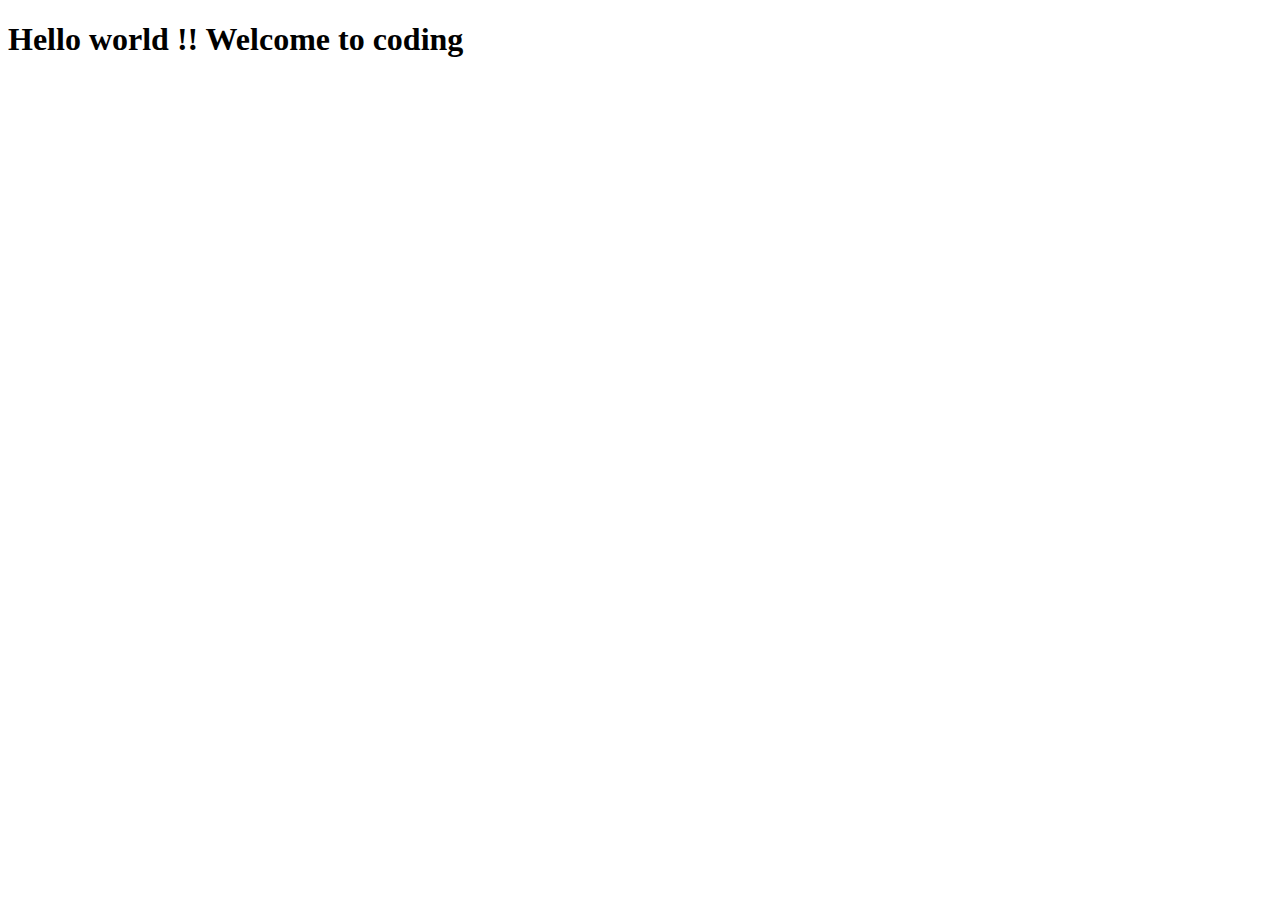
<file: practice/index.html>
<!DOCTYPE html>
<html lang="en">
<head>
   <meta charset="UTF-8">
   <meta name="viewport" content="width=device-width, initial-scale=1.0">
   <title>HTML</title>
</head>
<body>
 <h1>Hello world !! Welcome to coding </h1>
</body>
</html>
</file>
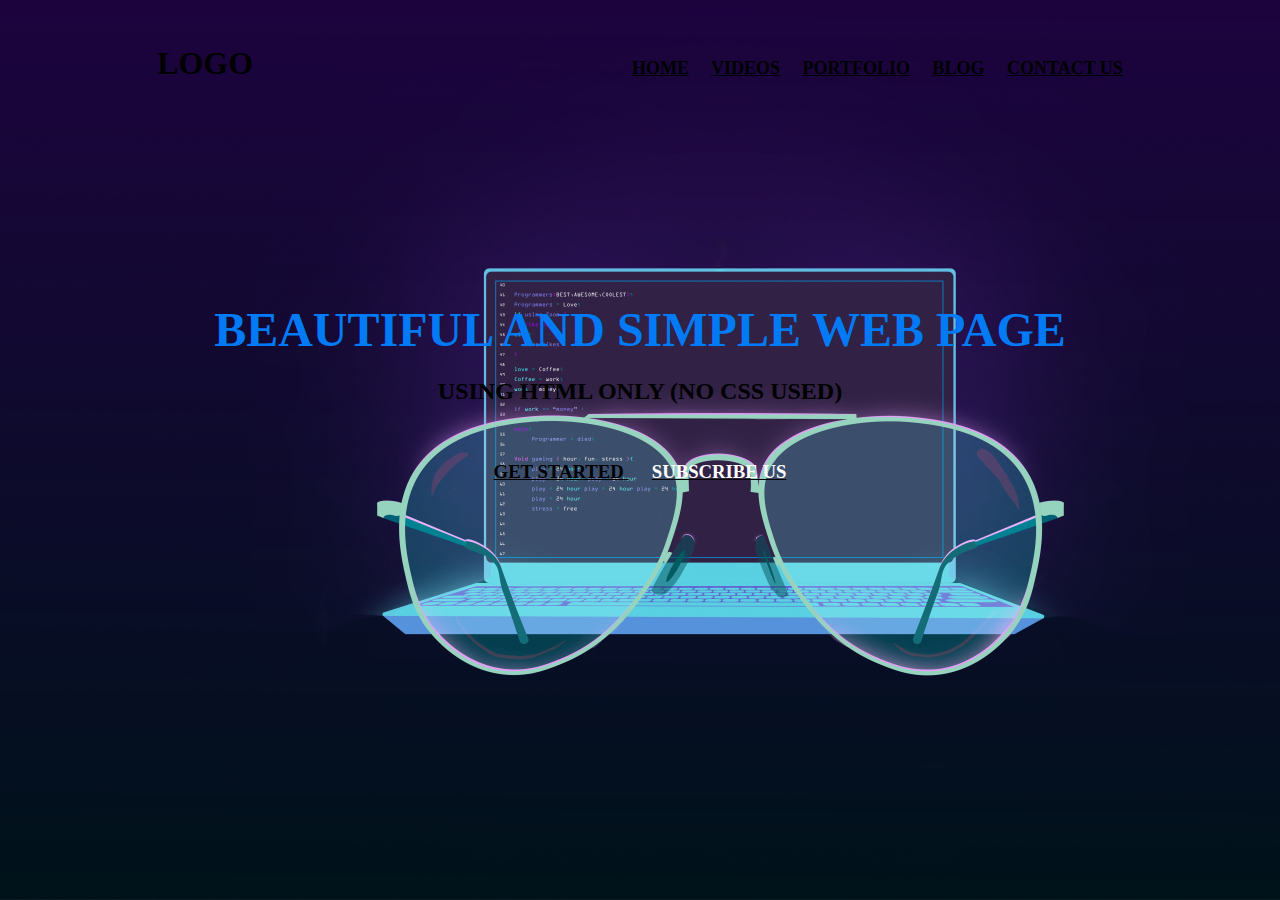
<file: back.html>
<!DOCTYPE html>
<html lang="en">
<head>
	<meta charset="utf-8">
	<title>
		beautiful and simple website using html only -- fullywrold web tutorials
	</title>
</head>
<body background="back.jpg" link="#000" alink="#017bf5" vlink="#000">
	<br />
	<h3 align="center">
		<font face="Lato" size="6">LOGO</font>
		&nbsp;&nbsp;&nbsp;&nbsp;&nbsp;&nbsp;&nbsp;&nbsp;&nbsp;&nbsp;&nbsp;&nbsp;&nbsp;&nbsp;&nbsp;&nbsp;&nbsp;&nbsp;&nbsp;
		&nbsp;&nbsp;&nbsp;&nbsp;&nbsp;&nbsp;&nbsp;&nbsp;&nbsp;&nbsp;&nbsp;&nbsp;&nbsp;&nbsp;&nbsp;&nbsp;&nbsp;&nbsp;&nbsp;
		&nbsp;&nbsp;&nbsp;&nbsp;&nbsp;&nbsp;&nbsp;&nbsp;&nbsp;&nbsp;&nbsp;&nbsp;&nbsp;&nbsp;&nbsp;&nbsp;&nbsp;&nbsp;&nbsp;
		&nbsp;&nbsp;&nbsp;&nbsp;&nbsp;&nbsp;&nbsp;&nbsp;&nbsp;&nbsp;&nbsp;&nbsp;&nbsp;&nbsp;&nbsp;&nbsp;&nbsp;&nbsp;&nbsp;
		<font face="cinzel" size="4">
			<a href="#">HOME</a>&nbsp;&nbsp;&nbsp;&nbsp;
			<a href="#">VIDEOS</a>&nbsp;&nbsp;&nbsp;&nbsp;
			<a href="#">PORTFOLIO</a>&nbsp;&nbsp;&nbsp;&nbsp;
			<a href="#">BLOG</a>&nbsp;&nbsp;&nbsp;&nbsp;
			<a href="#">CONTACT US</a>
		</font>
	</h3>
	<br /><br /><br /><br /><br /><br /><br /><br /><br /><br />
	<h1 align="center">
		<font face="Lato" color="#017bf5" size="7">
			BEAUTIFUL AND SIMPLE WEB PAGE
		</font>
	</h1>
	<h3 align="center">
		<font face="Lato" color="#000" size="5">
			USING HTML ONLY (NO CSS USED)
		</font>
	</h3>
	<br />
	<h3 align="center">
	<a href="#">
		<font face="Lato" color="#000">GET STARTED</font>
	</a>&nbsp;&nbsp;&nbsp;&nbsp;
	<a href="#">
		<font face="Lato" color="#fff">SUBSCRIBE US</font>
	</a>
	</h3>
</body>
</html>
</file>
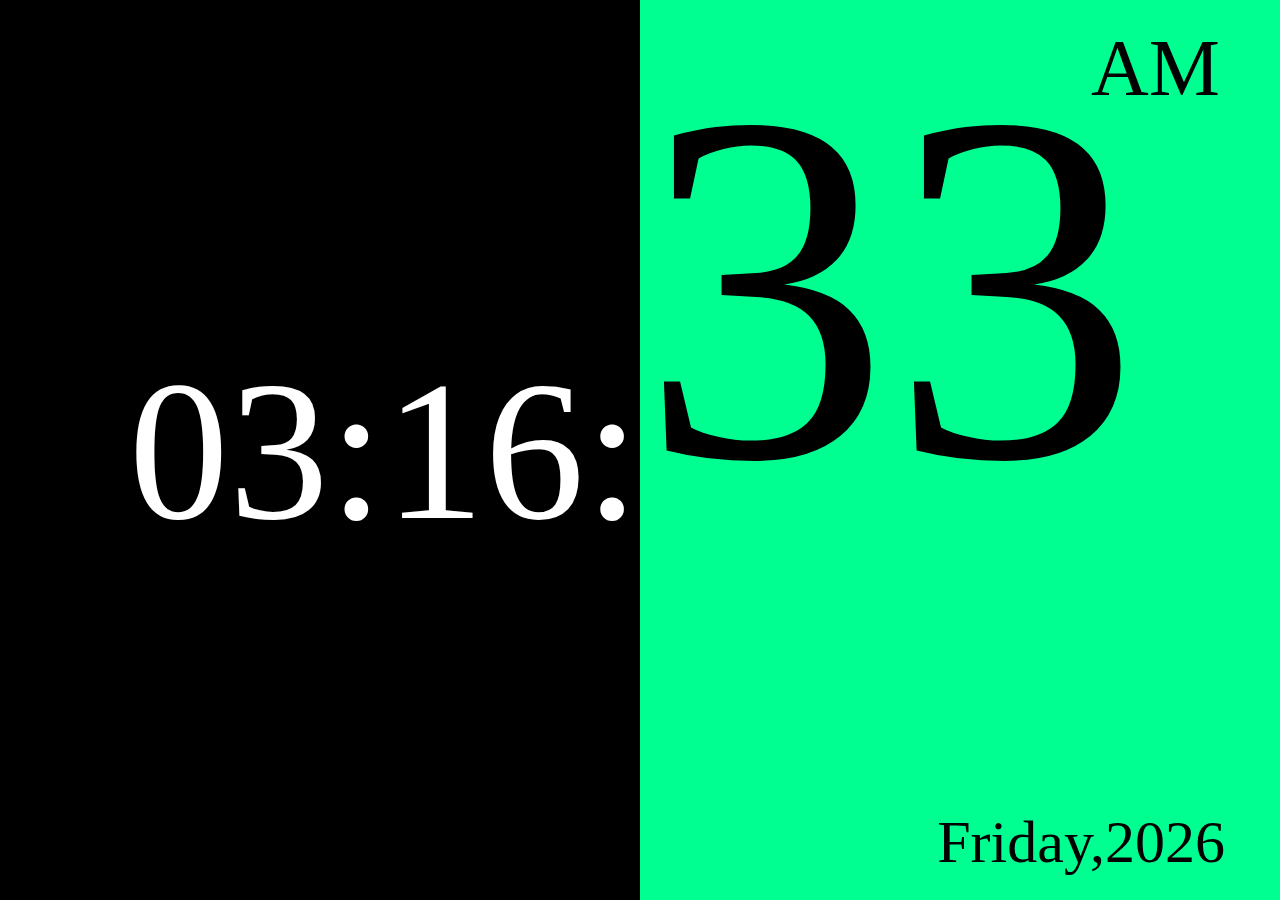
<file: clock.html>
<!DOCTYPE html>
<html lang="en">

<head>
	<meta charset="UTF-8" />
	<meta name="viewport" content=
		"width=device-width,
		initial-scale=1.0" />

	<title>Digital Clock</title>    
	<link rel="stylesheet" href="./clock.css">
</head>

<body>
<div id="col">
    <div id="clock1" > </div>
	<!-- <div id="col2"> -->
    <div id="clock2" > </div>
    <div id="clock3" > </div>
    <div id="clock4" > </div>
    <!-- </div> -->
</div>
	<!-- <div></div><span id="clock1"> </span> <span id="clock2"> </span> <span id="clock3"> </span> -->
       
    
   
	<script src="./clock.js"> </script>
</body>

</html>
</file>
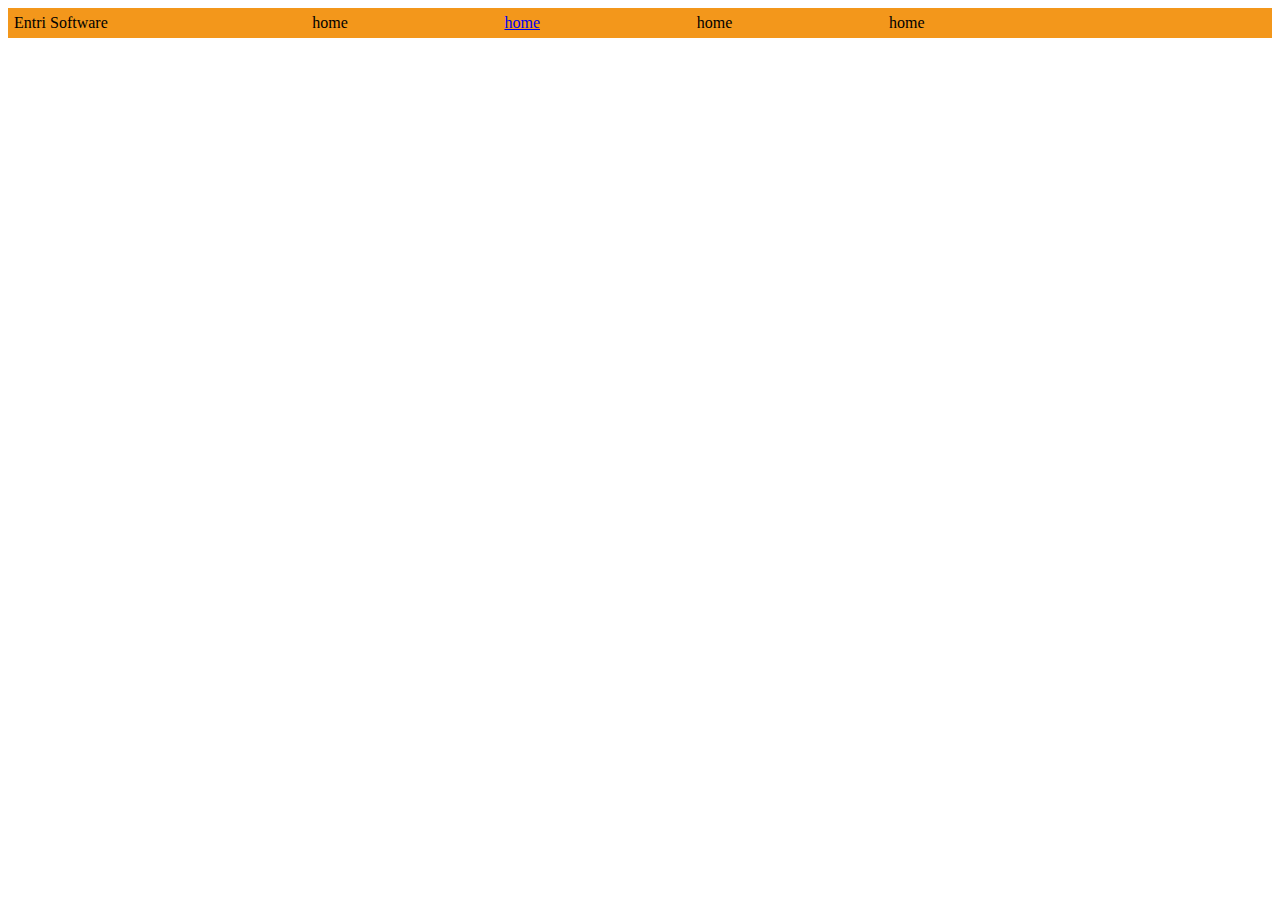
<file: practice.html>
<!DOCTYPE html>
<html lang="en">
<head>
   <meta charset="UTF-8">
   <meta name="viewport" content="width=device-width, initial-scale=1.0">
   <title>Document</title>
</head>
<body>
   <table id="header" boder="0" bgcolor="#f3971b" width="100%">

<tr>
<td>
   <table width="85%">
<tr>
   <td width="25%">
      Entri Software
   </td>
   <td>
      &nbsp;
   </td>
   <td>
      <a>home</a>
      
   </td>
   <td>
      <a href="#home">home</a>
      
   </td>
   <td>
      <a>home</a>
      
   </td>
   <td>
      <a>home</a>
      
   </td>
   
</tr>
   </table>
</td>
</tr>
   </table>
</body>
</html>
</file>
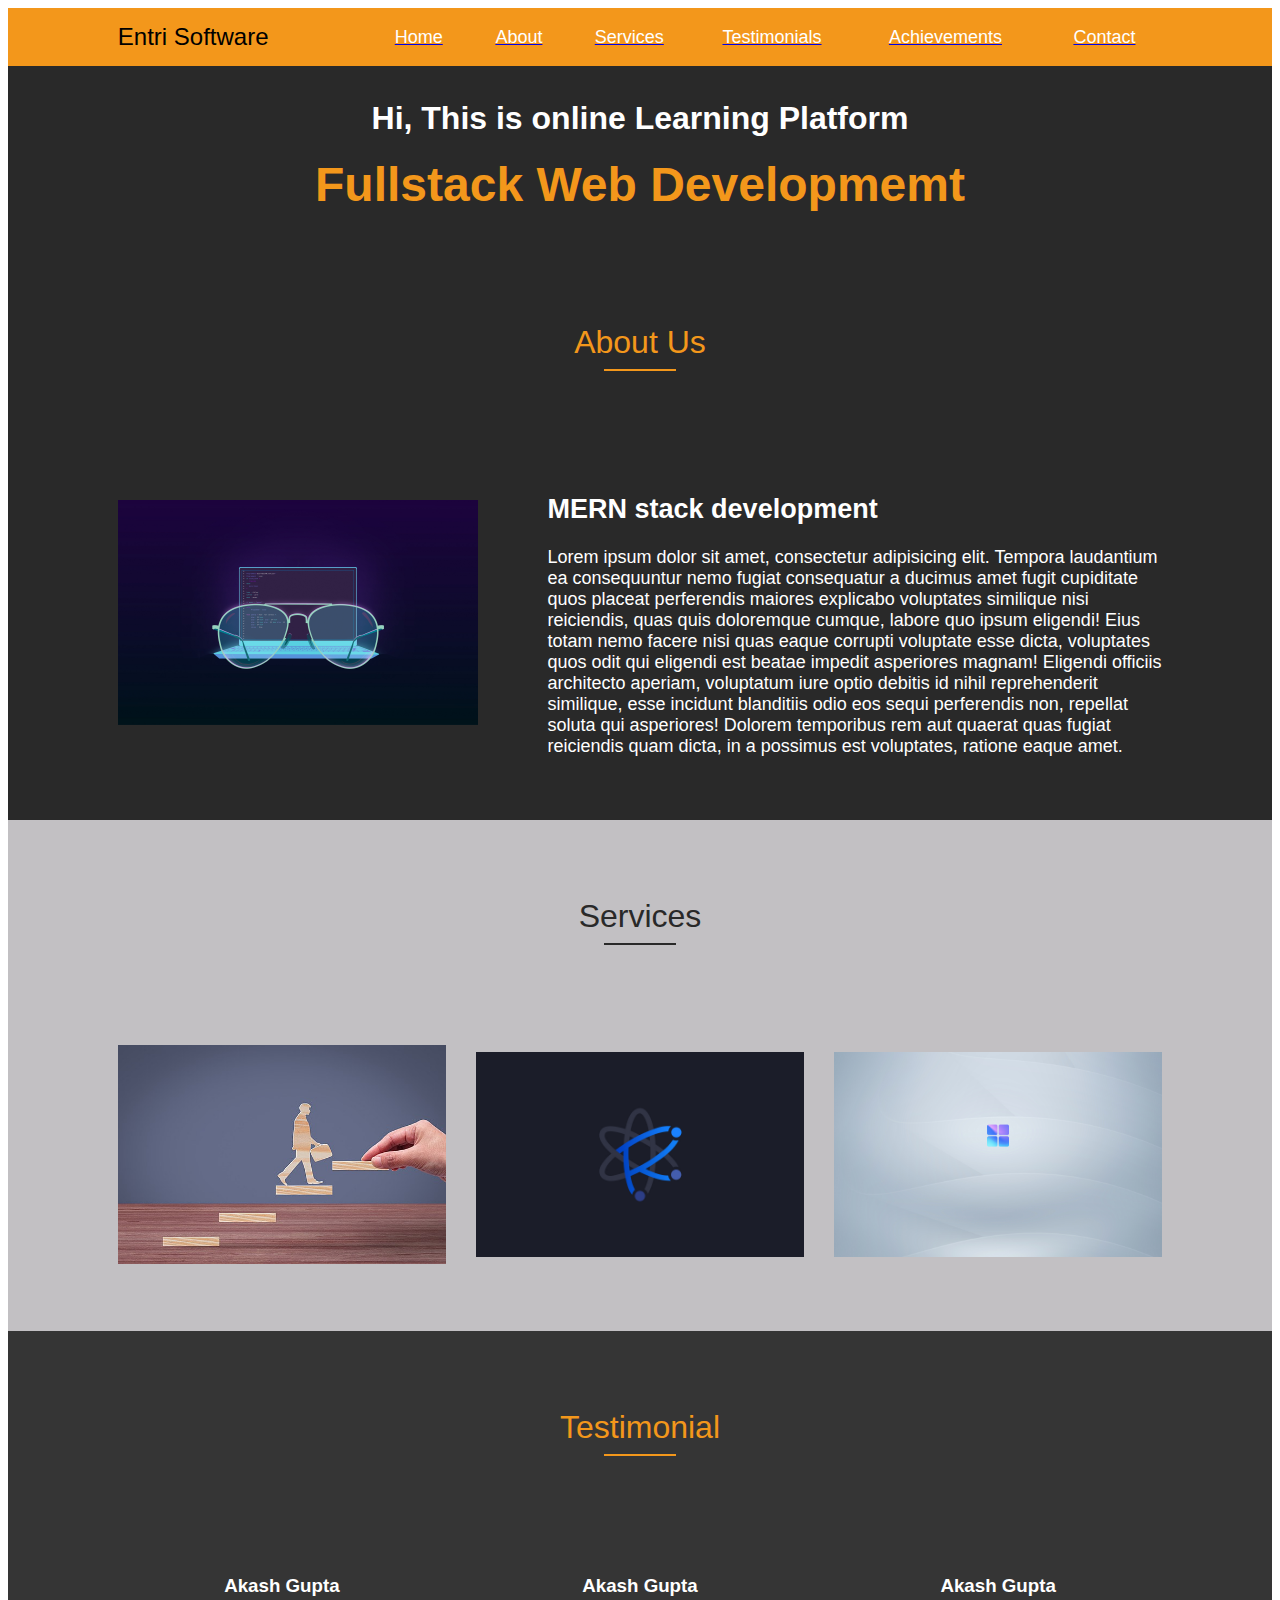
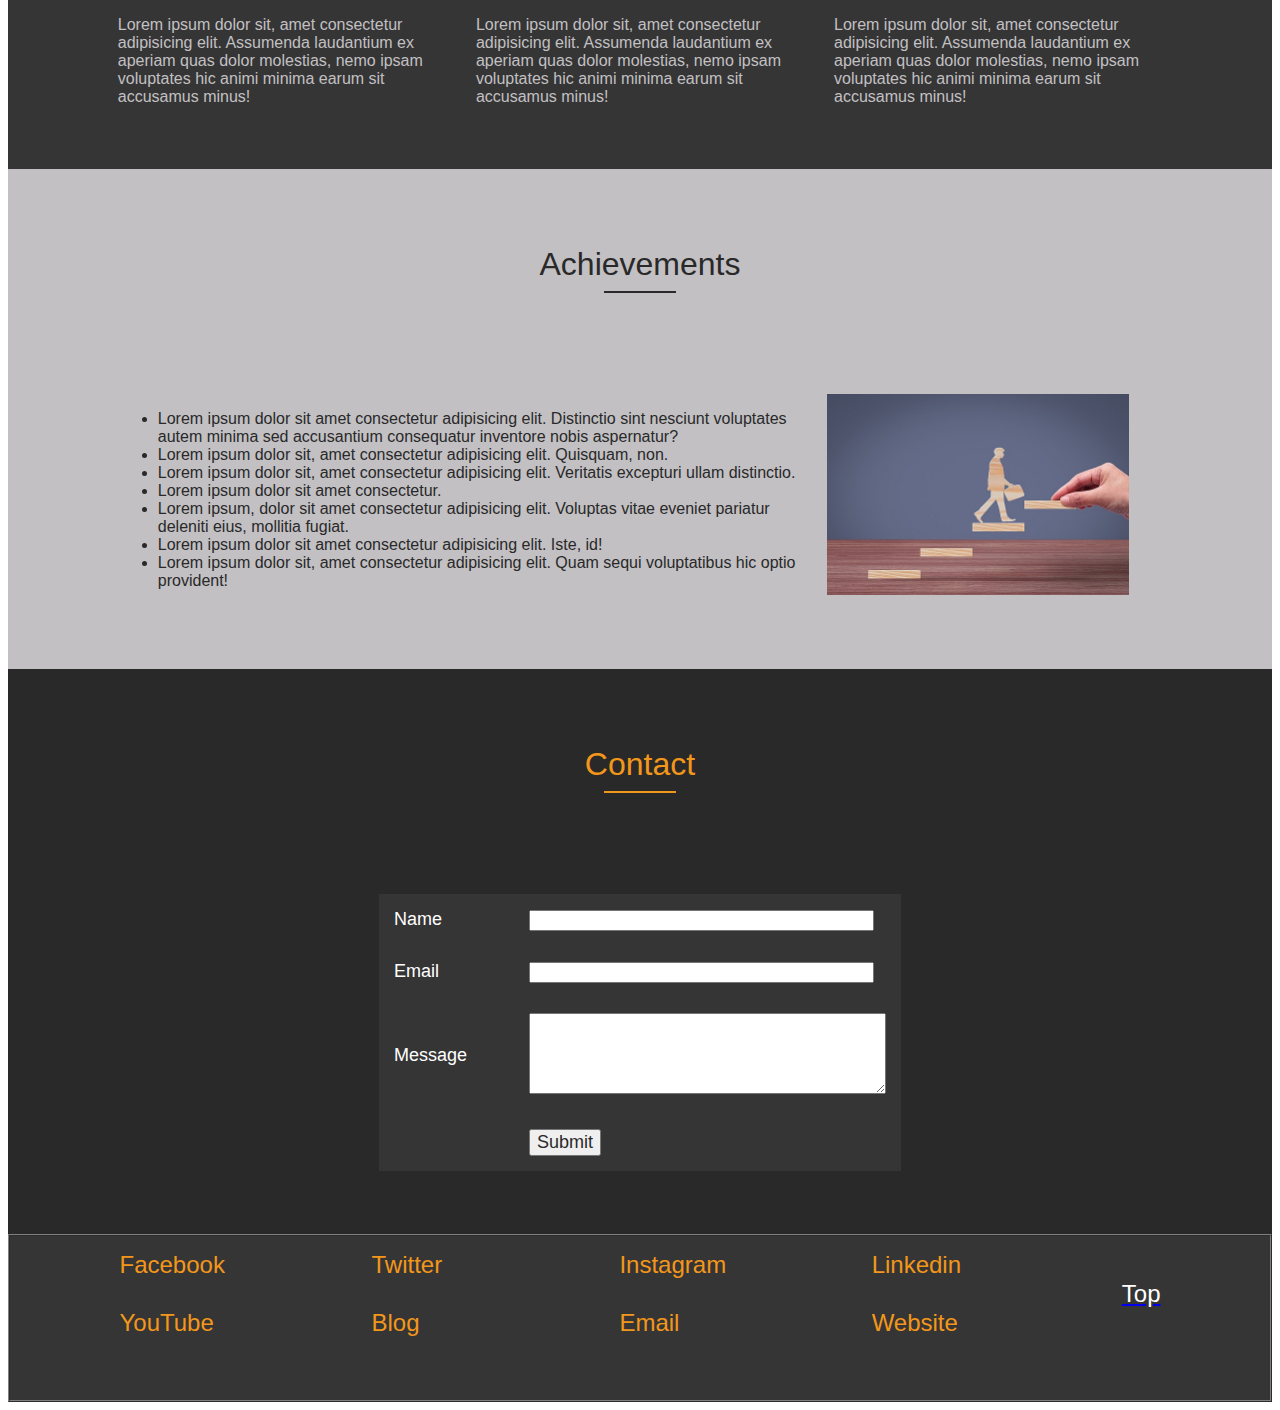
<file: table.html>
<!DOCTYPE html>
<html lang="en">
<head>
    <meta charset="UTF-8">
    <meta name="viewport" content="width=device-width, initial-scale=1.0">
    <title>HTML Project</title>
</head>
<body>
    <!--Start Header-->
    <table id="header" border="0" width="100%" cellpadding="0" cellspacing="0" bgcolor="#f3971b">
        <tr>
            <td>
                <table border="0" width="85%" cellpadding="15" cellspacing="0" align="center">
                    <tr>
                        <td>
                            <font face="arial" color="#000000" size="5">
                               
                                Entri Software
                            </font>
                        </td>
                        <td >
                            &nbsp;
                        </td>
                        <td>
                            <a href="#home"><font face="arial" color="#ffffff" size="4">Home</font></a>
                        </td>
                        <td>
                            <a href="#about"><font face="arial" color="#ffffff" size="4">About</font></a>
                        </td>
                        <td>
                            <a href="#services"><font face="arial" color="#ffffff" size="4">Services</font></a>
                        </td>
                        <td>
                            <a href="#testimonial"><font face="arial" color="#ffffff" size="4">Testimonials</font></a>
                        </td>
                        <td>
                            <a href="#achievements"><font face="arial" color="#ffffff" size="4">Achievements</font></a>
                        </td>
                        <td>
                            <a href="#contact"><font face="arial" color="#ffffff" size="4">Contact</font></a>
                        </td>
                    </tr>
                </table>
            </td>

        </tr>


    </table>
    <!--End Header-->
    <!--Start Home-->
    <table id="home" border="0" width="100%" cellpadding="0" cellspacing="0" bgcolor="#292929">
        <tr>
            <td>
                <table border="0" width="85%" cellpadding="15" cellspacing="0" align="center">
                    <tr>
                        <td align="center" valign="middle">
                            <h3>
                                <font face="arial" color="#ffffff" size="6">
                                     Hi, This is online Learning Platform
                                </font>
                            </h3>
                        
                        <h2>
                            <font face="arial" color="#f3971b" size="7">
                               Fullstack Web Developmemt
                           </font>
                        </h2>
                        </td>
                    </tr>
                </table>
            </td>

        </tr>


    </table>
    <!--End Home-->

    <!--Start About-->
    <table id="about" border="0" width="100%" cellpadding="0" cellspacing="0" bgcolor="#292929">
        <tr>
            <td>
                <table border="0" width="85%" cellpadding="15" cellspacing="0" align="center">
                    <!-- Heading Start-->
                    <tr>
                        <td height="180" align="center" valign="middle" colspan="2">
                                <font face="arial" color="#f3971b" size="6">
                                     About Us
                                </font>
                                <hr width="70" color="#f3971b">
                        
                        </td>
                    </tr>
                    <!--Heading End-->
                    <tr>
                        <td width="40%">
                            <img src="back.jpg" alt="About us"  width="90%">
                        </td>
                        <td width="60%">
                            <font face="arial" color="#ffffff" size="4">
                                <h2>
                                    MERN stack development
                                </h2>
                                Lorem ipsum dolor sit amet, consectetur adipisicing elit. Tempora laudantium ea consequuntur nemo fugiat consequatur a ducimus amet fugit cupiditate quos placeat perferendis maiores explicabo voluptates similique nisi reiciendis, quas quis doloremque cumque, labore quo ipsum eligendi! Eius totam nemo facere nisi quas eaque corrupti voluptate esse dicta, voluptates quos odit qui eligendi est beatae impedit asperiores magnam! Eligendi officiis architecto aperiam, voluptatum iure optio debitis id nihil reprehenderit similique, esse incidunt blanditiis odio eos sequi perferendis non, repellat soluta qui asperiores! Dolorem temporibus rem aut quaerat quas fugiat reiciendis quam dicta, in a possimus est voluptates, ratione eaque amet.
                            </font>
                        </td>
                    </tr>
                    <tr>
                        <td>
                            &nbsp;
                        </td>
                    </tr>
                </table>
            </td>

        </tr>


    </table>
    <!--End About-->

    <!--Start Services-->
    <table id="services" border="0" width="100%" cellpadding="0" cellspacing="0" bgcolor="#c2c0c3">
        <tr>
            <td>
                <table border="0" width="85%" cellpadding="15" cellspacing="0" align="center">
                    <!-- Heading Start-->
                    <tr>
                        <td height="180" align="center" valign="middle" colspan="3">
                                <font face="arial" color="#292929" size="6">
                                     Services
                                </font>
                                <hr width="70" color="#292929">
                        
                        </td>
                    </tr>
                    <!--Heading End-->
                    <tr>
                        <td width="33%">
                            <a href="service1.html"><img src="background.jpg" alt="Service1"  width="100%"></a>
                        </td>
                        <td width="33%">
                            <a href="service2.html"><img src="react.jpg" alt="Service1"  width="100%"></a>
                        </td>
                        <td width="33%">
                            <a href="service3.html"><img src="wind.jpg" alt="Service1"  width="100%"></a>
                        </td>
                    </tr>
                    <tr>
                        <td>
                            &nbsp;
                        </td>
                    </tr>
                </table>
            </td>

        </tr>


    </table>
    <!--End Services-->

    <!--Start Testimonial-->
    <table id="testimonial" border="0" width="100%" cellpadding="0" cellspacing="0" bgcolor="#353535">
        <tr>
            <td>
                <table border="0" width="85%" cellpadding="15" cellspacing="0" align="center">
                    <!-- Heading Start-->
                    <tr>
                        <td height="180" align="center" valign="middle" colspan="3">
                                <font face="arial" color="#f3971b" size="6">
                                     Testimonial
                                </font>
                                <hr width="70" color="#f3971b">
                        
                        </td>
                    </tr>
                    <!--Heading End-->
                    <tr>
                        <td width="33%" valign="top">
                            <font face="arial" color="#ffffff">
                                <h3 align="center">Akash Gupta</h3>
                            </font>
                            <font face="arial" color="#c2c0c3">
                                Lorem ipsum dolor sit, amet consectetur adipisicing elit. Assumenda laudantium ex aperiam quas dolor molestias, nemo ipsam voluptates hic animi minima earum sit accusamus minus!
                            </font>
                        </td>
                        <td width="33%" valign="top">
                            <font face="arial" color="#ffffff">
                                <h3 align="center">Akash Gupta</h3>
                            </font>
                            <font face="arial" color="#c2c0c3">
                                Lorem ipsum dolor sit, amet consectetur adipisicing elit. Assumenda laudantium ex aperiam quas dolor molestias, nemo ipsam voluptates hic animi minima earum sit accusamus minus!
                            </font>
                        </td>
                        <td width="33%" valign="top">
                            <font face="arial" color="#ffffff">
                                <h3 align="center">Akash Gupta</h3>
                            </font>
                            <font face="arial" color="#c2c0c3">
                                Lorem ipsum dolor sit, amet consectetur adipisicing elit. Assumenda laudantium ex aperiam quas dolor molestias, nemo ipsam voluptates hic animi minima earum sit accusamus minus!
                            </font>
                        </td>
                    </tr>
                    <tr>
                        <td colspan="3">
                            &nbsp;
                        </td>
                    </tr>
                </table>
            </td>

        </tr>


    </table>
    <!--End Testimonial-->

    <!--Start Achievements-->
    <table id="achievements" border="0" width="100%" cellpadding="0" cellspacing="0" bgcolor="#c2c0c3">
        <tr>
            <td>
                <table border="0" width="85%" cellpadding="15" cellspacing="0" align="center">
                    <!-- Heading Start-->
                    <tr>
                        <td height="180" align="center" valign="middle" colspan="2">
                                <font face="arial" color="#292929" size="6">
                                     Achievements
                                </font>
                                <hr width="70" color="#292929">
                        
                        </td>
                    </tr>
                    <!--Heading End-->
                    <tr>
                        <td width="66%" valign="top">
                           <font face="arial"color="#292929">
                            <ul>
                                <li>Lorem ipsum dolor sit amet consectetur adipisicing elit. Distinctio sint nesciunt voluptates autem minima sed accusantium consequatur inventore nobis aspernatur?</li>
                                <li>Lorem ipsum dolor sit, amet consectetur adipisicing elit. Quisquam, non.</li>
                                <li>Lorem ipsum dolor sit, amet consectetur adipisicing elit. Veritatis excepturi ullam distinctio.</li>
                                <li>Lorem ipsum dolor sit amet consectetur.</li>
                                <li>Lorem ipsum, dolor sit amet consectetur adipisicing elit. Voluptas vitae eveniet pariatur deleniti eius, mollitia fugiat.</li>
                                <li>Lorem ipsum dolor sit amet consectetur adipisicing elit. Iste, id!</li>
                                <li>Lorem ipsum dolor sit, amet consectetur adipisicing elit. Quam sequi voluptatibus hic optio provident!</li>
                            </ul>
                           </font>
                        </td>
                        <td valign="top">
                            <img src="background.jpg" alt="Achievements"  width="90%">
                        </td>
                        
                    </tr>
                    <tr>
                        <td>
                            &nbsp;
                        </td>
                    </tr>
                </table>
            </td>

        </tr>


    </table>
    <!--End Achievements-->

    <!--Start Contact-->
    <table id="contact" border="0" width="100%" cellpadding="0" cellspacing="0" bgcolor="#292929">
        <tr>
            <td>
                <table border="0" width="85%" cellpadding="15" cellspacing="0" align="center">
                    <!-- Heading Start-->
                    <tr>
                        <td height="180" align="center" valign="middle" colspan="1">
                                <font face="arial" color="#f3971b" size="6">
                                     Contact
                                </font>
                                <hr width="70" color="#f3971b">
                        
                        </td>
                    </tr>
                    <!--Heading End-->
                    <tr>
                        <td align="center" valign="top">
                           <table border="0" width="50%" cellpadding="15" cellspacing="0" align="center" bgcolor="#353535">
                               <tr>
                                   <td width="30%">
                                       <font face="arial" size="4" color="#ffffff">
                                           Name
                                       </font>
                                   </td>
                                   <td width="70%">
                                    <font face="arial" size="4" color="#ffffff">
                                        <input type="text" size="40">
                                    </font>
                                    </td>
                               </tr>
                               <tr>
                                <td width="30%">
                                    <font face="arial" size="4" color="#ffffff">
                                        Email
                                    </font>
                                </td>
                                <td width="70%">
                                 <font face="arial" size="4" color="#ffffff">
                                     <input type="text" size="40">
                                 </font>
                                 </td>
                            </tr>
                            <tr>
                                <td width="30%">
                                    <font face="arial" size="4" color="#ffffff">
                                        Message
                                    </font>
                                </td>
                                <td width="70%">
                                 <font face="arial" size="4" color="#ffffff">
                                     <textarea rows="5" cols="42"></textarea>
                                 </font>
                                 </td>
                            </tr>
                            <tr>
                                <td width="30%">
                                   &nbsp;
                                </td>
                                <td width="70%">
                                    <button type="Submit">
                                        <font face="arial" size="4" color="#292929">
                                             Submit
                                        </font>
                                </button>
                                 </td>
                            </tr>
                           </table>
                        </td>
                        
                    </tr>
                    <tr>
                        <td colspan="3">
                            &nbsp;
                        </td>
                    </tr>
                </table>
            </td>

        </tr>


    </table>
    <!--End Contact-->

    <!--Start Footer-->
    <table id="header" border="1" width="100%" cellpadding="0" cellspacing="0" bgcolor="#353535">
        <tr>
            <td>
                <table border="0" width="85%" cellpadding="15" cellspacing="0" align="center">
                   
                    <tr>
                        <td width="25%" valign="top">
                            <font face="arial" color="#f3971b" size="5">
                                <span class="fa fa-facebook-square" aria-hidden="true"></span>
                                Facebook
                            </font>
                            
                        </td>
                        <td width="25%" valign="top">
                            <font face="arial" color="#f3971b" size="5">
                                <span class="fa fa-twitter-square" aria-hidden="true"></span>
                                Twitter
                            </font>
                            
                        </td>
                        <td width="25%" valign="top">
                            <font face="arial" color="#f3971b" size="5">
                                <span class="fa fa-instagram" aria-hidden="true"></span>
                                Instagram
                            </font>
                            
                        </td>
                        <td width="25%" valign="top">
                            <font face="arial" color="#f3971b" size="5">
                                <span class="fa fa-linkedin-square" aria-hidden="true"></span>
                                Linkedin
                            </font>
                            
                        </td>
                        <td rowspan="2">
                            <font face="arial" color="#ffffff" size="5">
                                <span class="fa fa-arrow-circle-up" aria-hidden="true"></span>
                             <a href="#header">
                                <font face="arial" color="#ffffff" size="5">
                                    Top
                                </font>
                                
                            </a>
                            </font>
                            
                        </td>
                    </tr>
                    <tr>
                        <td width="25%" valign="top">
                            <font face="arial" color="#f3971b" size="5">
                                <span class="fa fa-youtube-square" aria-hidden="true"></span>
                                YouTube
                            </font>
                            
                        </td>
                        <td width="25%" valign="top">
                            <font face="arial" color="#f3971b" size="5">
                                <span class="fa fa-rss-square" aria-hidden="true"></span>
                                Blog
                            </font>
                            
                        </td>
                        <td width="25%" valign="top">
                            <font face="arial" color="#f3971b" size="5">
                                <span class="fa fa-envelope-o" aria-hidden="true"></span>
                                Email
                            </font>
                            
                        </td>
                        <td width="25%" valign="top">
                            <font face="arial" color="#f3971b" size="5">
                                <span class="fa fa-globe" aria-hidden="true"></span>
                                Website
                            </font>
                            
                        </td>
                    </tr>
                    <tr>
                        <td colspan="3">
                            &nbsp;
                        </td>
                    </tr>
                </table>
            </td>

        </tr>


    </table>
    <!--End Footer-->
</body>
</html>
</file>
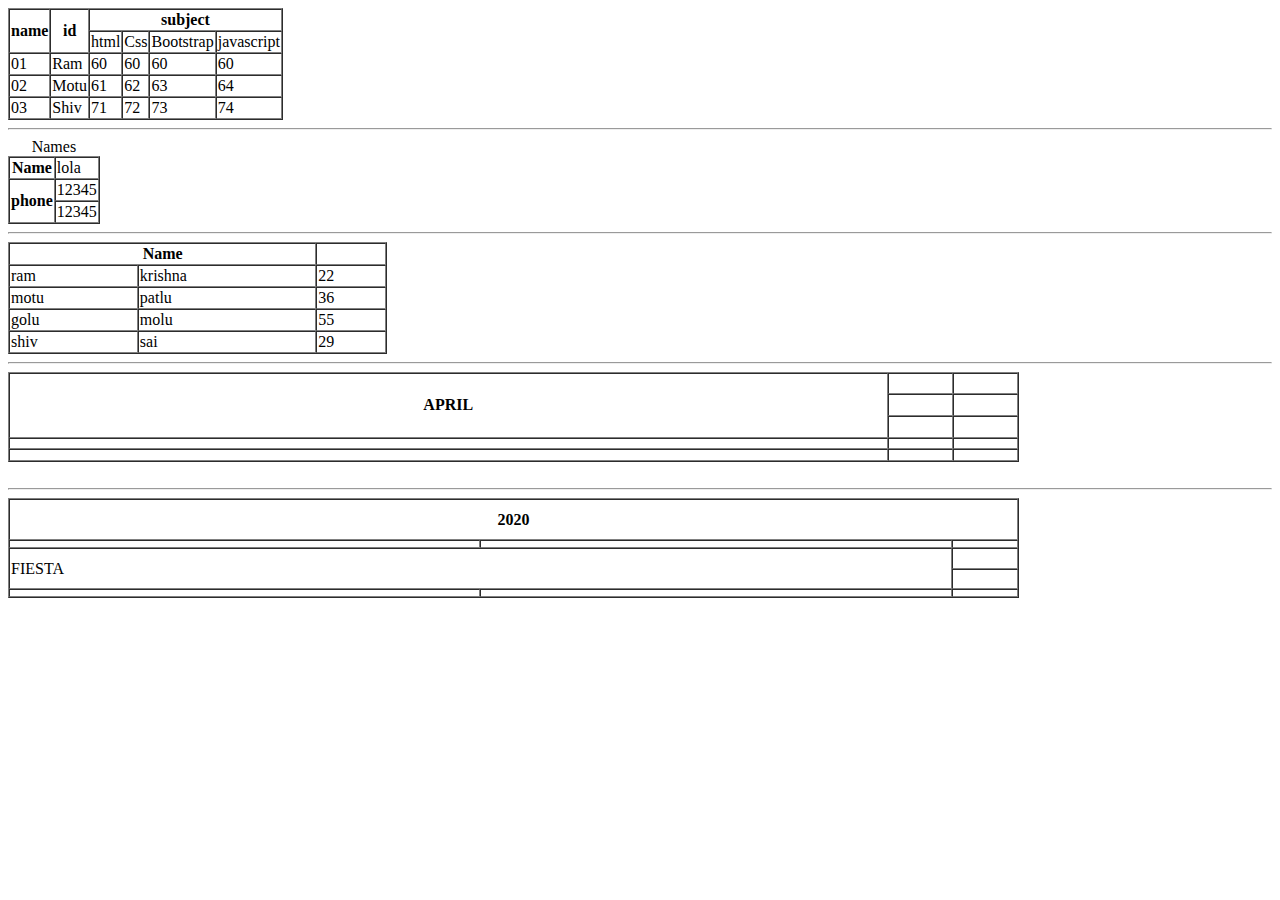
<file: practice/table.html>
<!DOCTYPE html>
<html lang="en">
<head>
    <meta charset="UTF-8">
    <meta http-equiv="X-UA-Compatible" content="IE=edge">
    <meta name="viewport" content="width=device-width, initial-scale=1.0">
    <title>table</title>
</head>
<body>
    <table border  cellspacing="0px" >
<tr >
    <th rowspan="2">name</th>
    <th rowspan="2">id</th>
    <th colspan="4">subject</th>
  
</tr>
<tr>
    <td>html</td>
    <td>Css</td>
    <td>Bootstrap</td>
    <td>javascript</td>
</tr>
<tr>
    <td>01 </td>
    <td>Ram </td>
    <td>60</td>
    <td>60</td>
    <td>60</td>
    <td>60</td>
</tr>
<tr>
    <td>02</td>
    <td>Motu </td>
    <td>61</td>
    <td>62</td>
    <td>63</td>
    <td>64</td>
</tr>
<tr>
    <td>03 </td>
    <td>Shiv </td>
    <td>71</td>
    <td>72</td>
    <td>73</td>
    <td>74</td>
</tr>
</table>
    <hr>
<table border cellspacing="0px">
    <caption>Names</caption>
    <tr>
        <th> Name</th>
        <td>lola </td>
    </tr>
    <tr>
        <th rowspan="2"> phone</th>
        <td>12345 </td>
    </tr>
    <tr>
        
        <td>12345 </td>
    </tr>

</table>    
    <hr>
    <table border cellspacing="0px" style="width: 30%;height: 100px;">
        <tr> 
            <th colspan="2">Name</th>
            <th></th>
        </tr>
        <tr>
            <td>ram</td>
            <td>krishna</td>
            <td>22</td>
        </tr>
        <tr>
            <td>motu</td>
            <td>patlu</td>
            <td>36</td>
        </tr>
        <tr>
            <td>golu</td>
            <td>molu</td>
            <td>55</td>
        </tr>
        <tr>
            <td>shiv</td>
            <td>sai</td>
            <td>29</td>
        </tr>
    </table>
    <hr>
    <table border cellspacing="0px" style="height: 90px;width:80%;">
        <tr>
            <th rowspan="3">APRIL</th>
            <th></th>
            <th></th>
        </tr>
        <tr>
           
            <td></td>
            <td></td>
        </tr>
        <tr>
            
            <td></td>
            <td></td>
        </tr>
        <tr>
            <td></td>
            <td></td>
            <td></td>
        </tr>
        <tr>
            <td></td>
            <td></td>
            <td></td>
        </tr>
    </table>
    <br>
    <hr>
    <table border cellspacing="0px" style="width:80%;height: 100px;">
        <tr>
            <th colspan="3">2020</th>
            
        </tr>
        <tr>
            <td></td>
            <td></td>
            <td></td>
        </tr>
        <tr>
            <td rowspan="2" colspan="2">FIESTA</td>
            
            <td></td>
        </tr>
        <tr>
           
            
            <td></td>
        </tr>
        <tr>
            <td></td>
            <td></td>
            <td></td>
        </tr>
    </table>
</body>
</html>
</file>
<file: clock.css>
body{
    margin:0;
    padding:0;
}
#clock1 {
    height:100vh;;
     width: 50vw;
     /* padding-top:250px; 
     padding-left:0px;
      padding-right:100px;
     padding-bottom:250px;  */
    font-size: 200px;
    /* text-align:justify; */
    background-color: black;
    color:white;
    display:flex;
    align-items: center;
    justify-content: end;
 }
#clock2 {
    position:relative;
    height:100vh;;
    width:50vw;
    /* padding: 90px;
    padding-left:0px;  */
    /* font-size: 500px; */
    /* text-align: center; */
    /* justify-content: start; */
    background-color:rgb(0, 255, 145);
    color:black;
    
}
#clock3{
    position:absolute;
    top:23px;
    right: 65px;
    /* padding: 10px; */
    font-size: 80px;
    background-color: rgb(0, 255, 145);
    color:black;
}
#clock4{
    position:absolute;
    bottom: 23px;
    /* padding: 10px; */
    /* font-size: 80px; */
    background-color: rgb(0, 255, 145);
    color:black;
}
#col{
    display: flex;
  height:100vh
    /* background: linear-gradient(to right,
    yellow,violet); */
    /* background: linear-gradient(135deg, yellow 30%, cyan); */
    /* background: linear-gradient(red 10%, 30%, blue 90%); */
    /* background: repeating-radial-gradient(rgb(36, 27, 90), rgb(18, 59, 64) 8px, white 8px, white 16px); */
}
@media (max-width: 600px) {
  #clock4 {
     right: 5px;
     font-size: 20px;
  }
  #clock2{
 font-size: 100px;
 
  }
}

@media (min-width: 601px) and (max-width: 1024px) {
  #clock4 {
     right: 20px;
     font-size: 40px;
  }
   #clock3 {
     top: 23px;
     right: 60px;
  }
  #clock2{
 font-size: 200px;
 
  }
}

@media (min-width: 1025px) {
  #clock4 {
     right: 55px;
     font-size: 60px;
  }
   #clock3 {
     top: 23px;
     right: 60px;

  }
  #clock2{
 font-size: 500px;

  }
  /* #clock3 {
     top: 50px;
     right: 555px;
  } */
}
</file>
